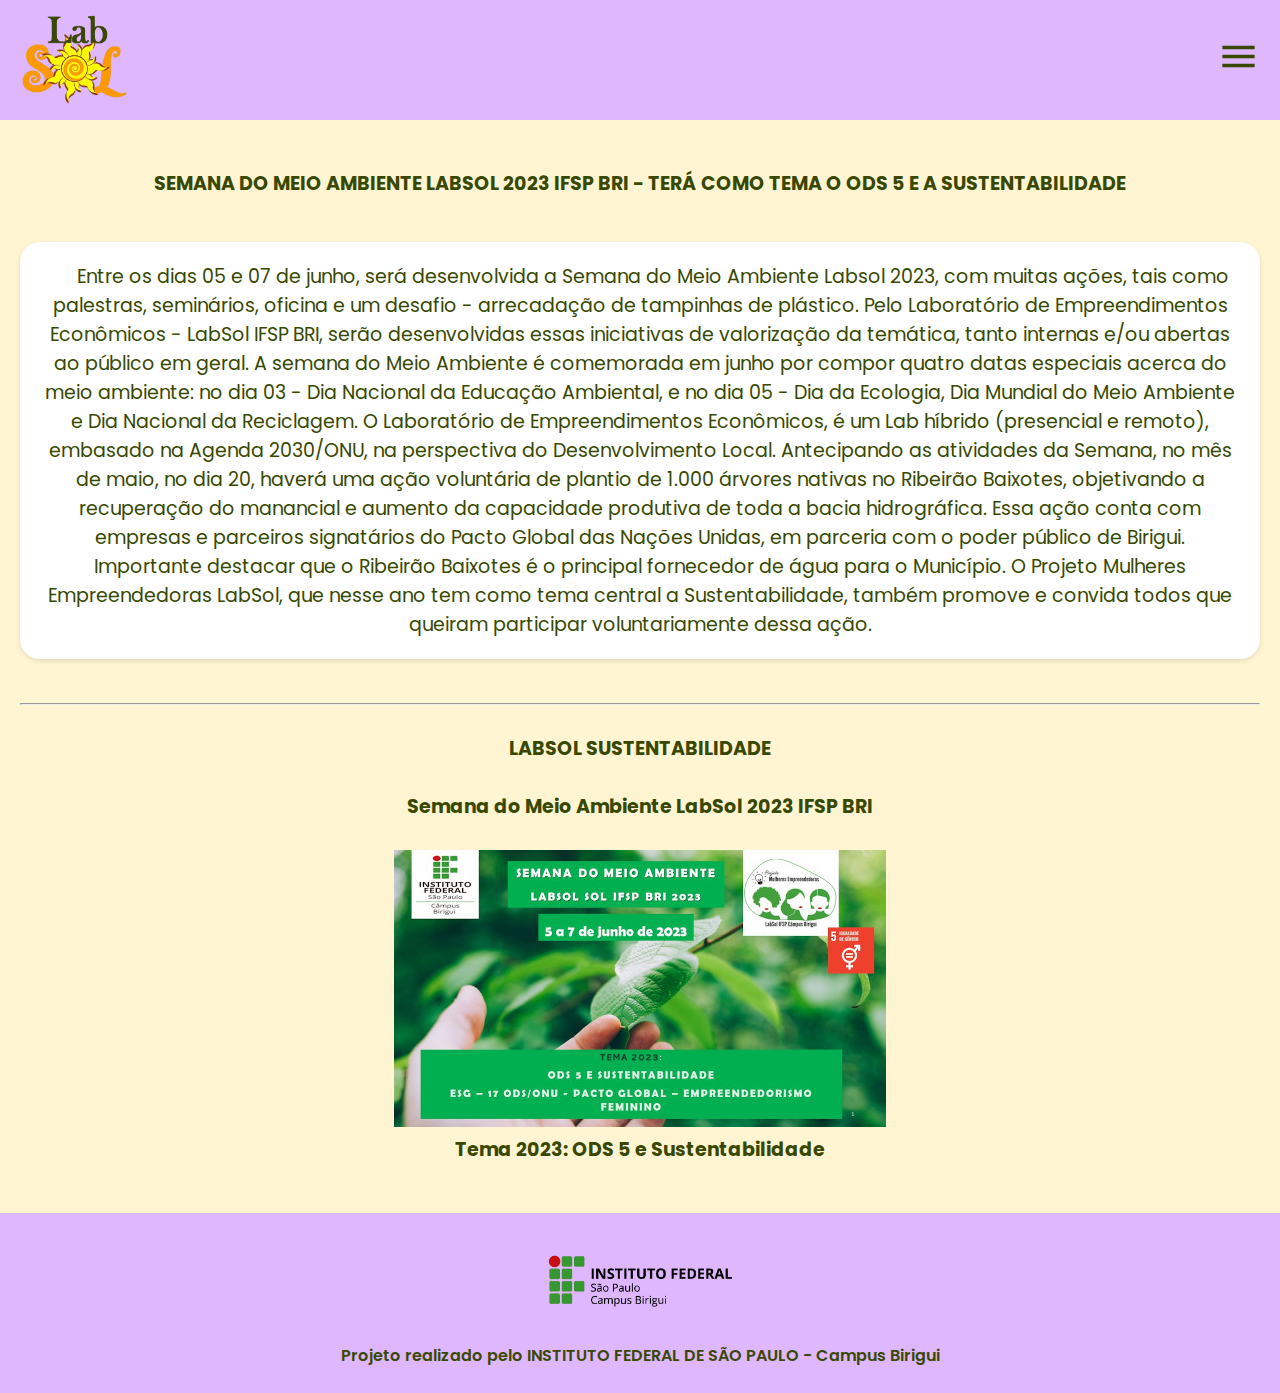
<file: html/meio_ambiente.html>
<!DOCTYPE html>
<html lang="pt-br">

<head>
  <meta charset="UTF-8">
  <meta name="viewport" content="width=device-width, initial-scale=1.0">
  <title>Semana Do Meio Ambiente </title>
  <link rel="stylesheet" href="../css/meio_ambiente.css">
  <link rel="stylesheet" href="../css/responsivo.css">
  <link rel="shortcut icon" href="../imagens/LogoLabSol.png" type="image/x-icon">
</head>

<body>
  <header class="cabecalho" id="cabecalho">
    <img src="../imagens/LogoLabSol.png" alt="LabSol" id="logo">
    <button id="menu-botao"><img src="../imagens/menu.svg" alt="menu" id="menu-imagem"></button>

    <div id="mySidebar" class="sidebar">
      <div>
        <a href="javascript:void(0)" class="closebtn" id="menu-botao-fechar">&times;</a>
        <div class="itens-menu">
          <a href="../html/index.html">Início</a>
          <a href="../html/fic_mulheres.html">Fic Mulheres Empreendedoras</a>
          <a href="../html/mulheres_mil.html">Mulheres Mil</a>
          <a href="../html/semana_da_administracao.html">Semana da administração</a>
          <a href="../html/snct.html">Semana Nacional de Ciência e Tecnologia</a>
          <a href="../html/semana_da_mulher.html">Semana da Mulher</a>
          <a href="../html/meio_ambiente.html">Semana do meio ambiente</a>
          <a href="../html/semana17.html">Semana dos 17 ODS/ONU</a>
          <a href="../html/mulheresemp.html">Semana Nacional do Empreendedorismo Feminino</a>
        </div>
      </div>
    </div>

  </header>
  <br>
  <div id="corpo">
    <div class="h1">
      <h1> SEMANA DO MEIO AMBIENTE LABSOL 2023 IFSP BRI - TERÁ COMO TEMA O ODS 5 E A SUSTENTABILIDADE </h1>
    </div>
    <br>
    <section class="meio_ambiente">
      <div class="meioambiente">
        <div class="text">
          <p id="infor">Entre os dias 05 e 07 de junho, será desenvolvida a Semana do Meio Ambiente Labsol 2023, com
            muitas ações, tais como palestras, seminários, oficina e um desafio - arrecadação de tampinhas de plástico.
            Pelo Laboratório de Empreendimentos Econômicos - LabSol IFSP BRI, serão desenvolvidas essas iniciativas de
            valorização da temática, tanto internas e/ou abertas ao público em geral.

            A semana do Meio Ambiente é comemorada em junho por compor quatro datas especiais acerca do meio ambiente:
            no dia 03 - Dia Nacional da Educação Ambiental, e no dia 05 - Dia da Ecologia, Dia Mundial do Meio Ambiente
            e Dia Nacional da Reciclagem.

            O Laboratório de Empreendimentos Econômicos, é um Lab híbrido (presencial e remoto), embasado na Agenda
            2030/ONU, na perspectiva do Desenvolvimento Local.

            Antecipando as atividades da Semana, no mês de maio, no dia 20, haverá uma ação voluntária de plantio de
            1.000 árvores nativas no Ribeirão Baixotes, objetivando a recuperação do manancial e aumento da capacidade
            produtiva de toda a bacia hidrográfica. Essa ação conta com empresas e parceiros signatários do Pacto Global
            das Nações Unidas, em parceria com o poder público de Birigui. Importante destacar que o Ribeirão Baixotes é
            o principal fornecedor de água para o Município.

            O Projeto Mulheres Empreendedoras LabSol, que nesse ano tem como tema central a Sustentabilidade, também
            promove e convida todos que queiram participar voluntariamente dessa ação.</p>
        </div>
      </div>
      <br>
      <hr>
    </section>

    <section class="banner_meioambiente">
      <br>
      <h2>LABSOL SUSTENTABILIDADE</h2>
      <br>
      <h5>Semana do Meio Ambiente LabSol 2023 IFSP BRI </h5>
      <br>
      <div class="bannersustentabilidade">
        <div class="container-imagem"><img src="../imagens/Vamos_falar_sobre_Inteligncia_Artificial.jpg"
            alt="sustentabilidade">
          <h1>Tema 2023: ODS 5 e Sustentabilidade</h1>
        </div>
      </div>
  </div>
  <br>
  <footer>
    <img src="../imagens/logoifsp.png" alt="Logo IFSP">
    <p>Projeto realizado pelo INSTITUTO FEDERAL DE SÃO PAULO - Campus Birigui</p>
  </footer>

</body>
<script src="../js/index.js"></script>

</html>
</section>
</file>
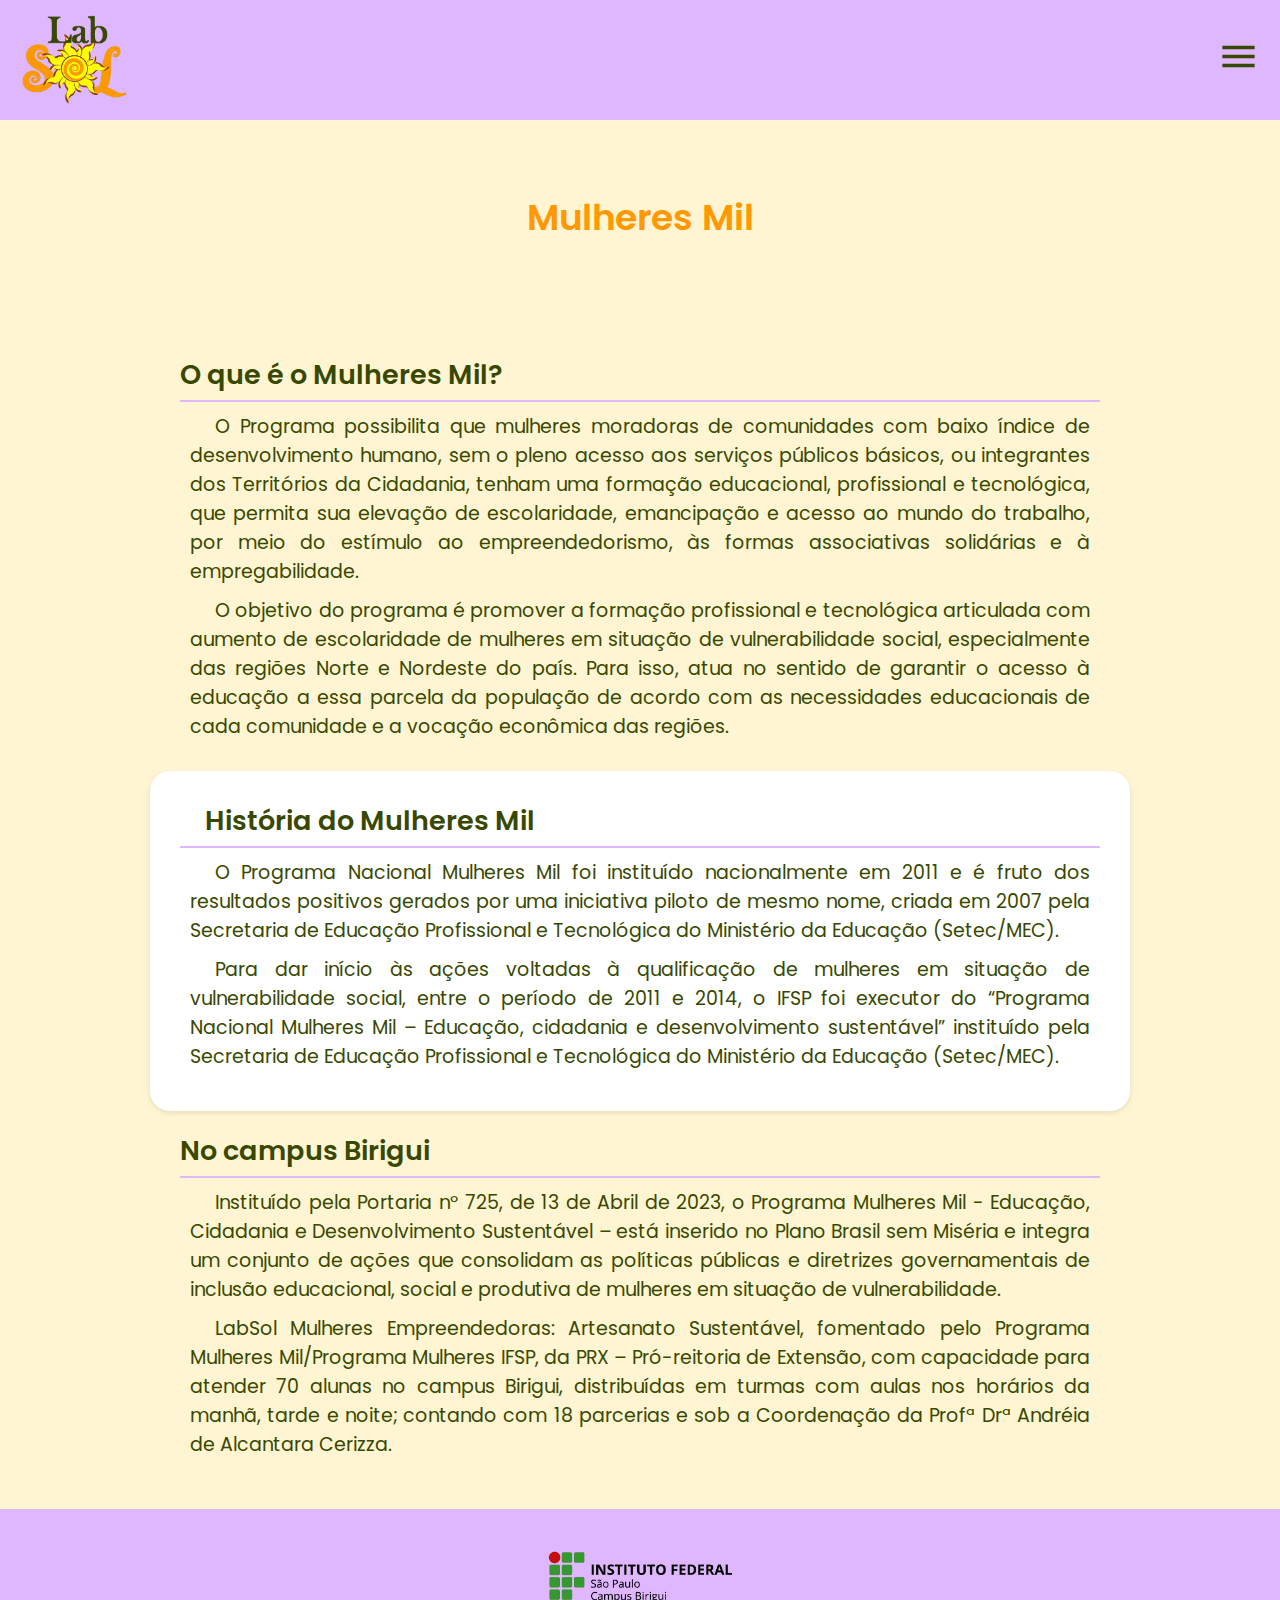
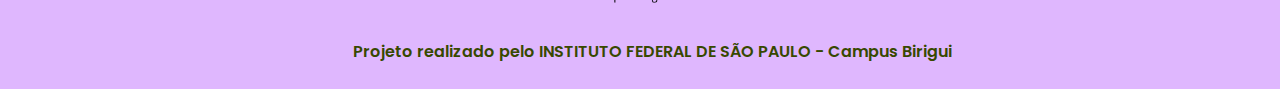
<file: html/mulheres_mil.html>
<!DOCTYPE html>
<html lang="pt-br">
<head>
    <meta charset="UTF-8">
    <meta name="viewport" content="width=device-width, initial-scale=1.0">
    <title>Mulheres Mil</title>
    <link rel="stylesheet" href="../css/pages.css">
    <link rel="stylesheet" href="../css/mulheres_mil.css">
    <link rel="stylesheet" href="../css/index.css">
    <link rel="stylesheet" href="../css/resp_mulh_mil.css">
    <link rel="shortcut icon" href="../imagens/LogoLabSol.png" type="image/x-icon">
</head>
<body>
    <header class="cabecalho" id="cabecalho">
        <img src="../imagens/LogoLabSol.png" alt="LabSol" id="logo">
        <button id="menu-botao"><img src="../imagens/menu.svg" alt="menu" id="menu-imagem"></button>
    </header>
    
    <div id="mySidebar" class="sidebar">
        <div>
            <a href="javascript:void(0)" class="closebtn" id="menu-botao-fechar">&times;</a>
            <div class="itens-menu">
                <a href="../html/index.html">Início</a>
                <a href="../html/fic_mulheres.html">Fic Mulheres Empreendedoras</a>
                <a href="../html/mulheres_mil.html">Mulheres Mil</a>
                <a href="../html/semana_da_administracao.html">Semana da administração</a>
                <a href="../html/snct.html">Semana Nacional de Ciência e Tecnologia</a>
                <a href="../html/semana_da_mulher.html">Semana da Mulher</a>
                <a href="../html/meio_ambiente.html">Semana do meio ambiente</a>
                <a href="../html/semana17.html">Semana dos 17 ODS/ONU</a>
                <a href="../html/mulheresemp.html">Semana Nacional do Empreendedorismo Feminino</a>
            </div>
        </div>
    </div>

    <h1>Mulheres Mil</h1>

    <section class="mulh_mil" id="corpo">
        <div class="sobre_mil">
            <h2>O que é o Mulheres Mil?</h2>
            <p>
            O Programa possibilita que mulheres moradoras de comunidades com baixo índice de desenvolvimento humano, sem o pleno acesso aos serviços públicos básicos, ou integrantes dos Territórios da Cidadania, tenham uma formação educacional, profissional e tecnológica, que permita sua elevação de escolaridade, emancipação e acesso ao mundo do trabalho, por meio do estímulo ao empreendedorismo, às formas associativas solidárias e à empregabilidade.
            </p>

            <p>O objetivo do programa é promover a formação profissional e tecnológica articulada com aumento de escolaridade de mulheres em situação de vulnerabilidade social, especialmente das regiões Norte e Nordeste do país. Para isso, atua no sentido de garantir o acesso à educação a essa parcela da população de acordo com as necessidades educacionais de cada comunidade e a vocação econômica das regiões. 
            </p>
        </div>

    

        <div class="hist">
            <h2>História do Mulheres Mil</h2>
            <p> O Programa Nacional Mulheres Mil foi instituído nacionalmente em 2011 e é fruto dos resultados positivos gerados por uma iniciativa piloto de mesmo nome, criada em 2007 pela Secretaria de Educação Profissional e Tecnológica do Ministério da Educação (Setec/MEC). </p>
            <p>
            Para dar início às ações voltadas à qualificação de mulheres em situação de vulnerabilidade  social,  entre  o  período  de  2011  e  2014,  o  IFSP  foi  executor  do “Programa  Nacional  Mulheres  Mil – Educação,   cidadania   e   desenvolvimento sustentável” instituído pela Secretaria de Educação Profissional e Tecnológica do Ministério da Educação (Setec/MEC). 
            </p>
        </div>

   

        <div class="mil_bri">
            <h2>No campus Birigui</h2>
            <p> Instituído pela Portaria nº 725, de 13 de Abril de 2023, o Programa Mulheres Mil - Educação, Cidadania e Desenvolvimento Sustentável – está inserido no Plano Brasil sem Miséria e integra um conjunto de ações que consolidam as políticas públicas e diretrizes governamentais de inclusão educacional, social e produtiva de mulheres em situação de vulnerabilidade.</p>
            <p>LabSol Mulheres Empreendedoras: Artesanato Sustentável, fomentado pelo Programa Mulheres Mil/Programa Mulheres IFSP, da PRX – Pró-reitoria de Extensão, com capacidade para atender 70 alunas no campus Birigui, distribuídas em turmas com aulas nos horários da manhã, tarde e noite; contando com 18 parcerias e sob a Coordenação da Profª Drª Andréia de Alcantara Cerizza.</p>
        </div>

    </section>

    <footer>
        <img src="../imagens/logoifsp.png" alt="Logo IFSP">
        <p>Projeto realizado pelo INSTITUTO FEDERAL DE SÃO PAULO - Campus Birigui</p>
    </footer>
    
    <script src="../js/index.js"></script>
</body>
</html>
</file>
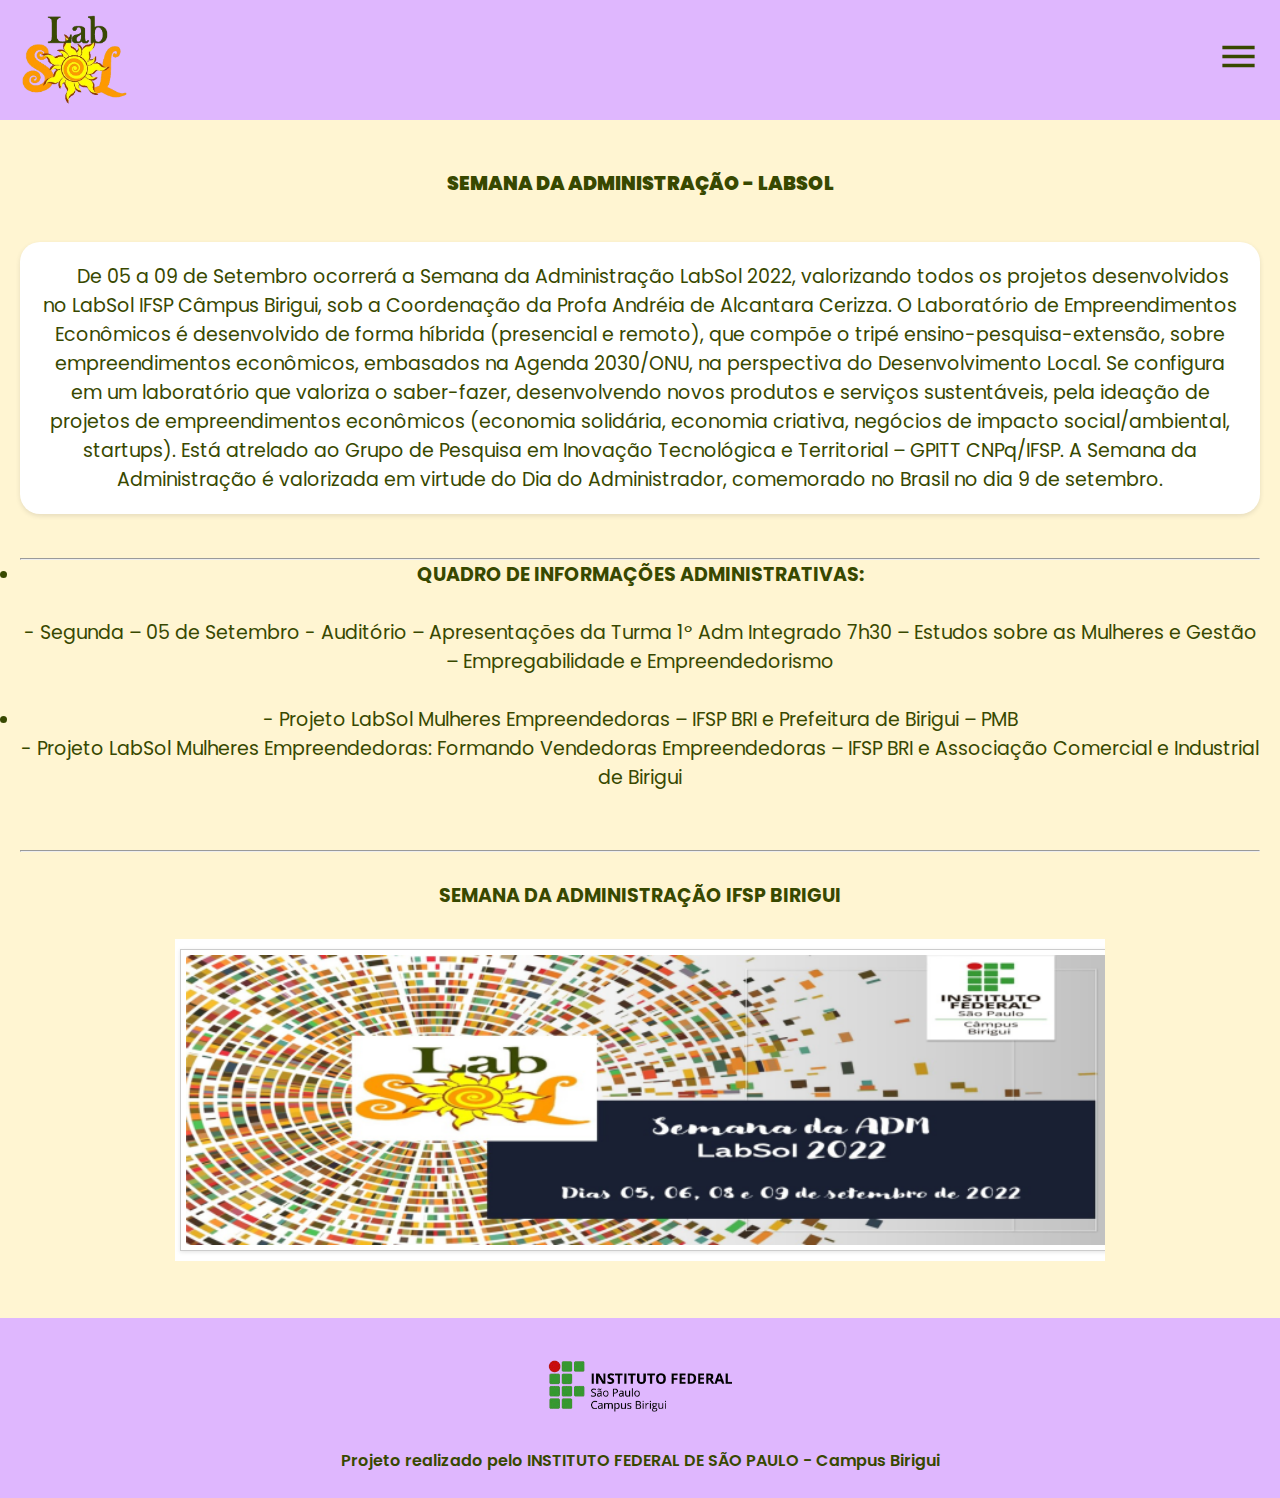
<file: html/semana_da_administracao.html>
<!DOCTYPE html>
<html lang="pt-br">

<head>
  <meta charset="UTF-8">
  <meta name="viewport" content="width=device-width, initial-scale=1.0">
  <title>Semana Do Meio Ambiente </title>
  <link rel="stylesheet" href="../css/semana_adm.css">
  <link rel="stylesheet" href="../css/responsivo.css">
  <link rel="shortcut icon" href="../imagens/LogoLabSol.png" type="image/x-icon">
</head>

<body>
  <header class="cabecalho" id="cabecalho">
    <img src="../imagens/LogoLabSol.png" alt="LabSol" id="logo">
    <button id="menu-botao"><img src="../imagens/menu.svg" alt="menu" id="menu-imagem"></button>

    <div id="mySidebar" class="sidebar">
      <div>
        <a href="javascript:void(0)" class="closebtn" id="menu-botao-fechar">&times;</a>
        <div class="itens-menu">
          <a href="../html/index.html">Início</a>
          <a href="../html/fic_mulheres.html">Fic Mulheres Empreendedoras</a>
          <a href="../html/mulheres_mil.html">Mulheres Mil</a>
          <a href="../html/semana_da_administracao.html">Semana da administração</a>
          <a href="../html/snct.html">Semana Nacional de Ciência e Tecnologia</a>
          <a href="../html/semana_da_mulher.html">Semana da Mulher</a>
          <a href="../html/meio_ambiente.html">Semana do meio ambiente</a>
          <a href="../html/semana17.html">Semana dos 17 ODS/ONU</a>
          <a href="../html/mulheresemp.html">Semana Nacional do Empreendedorismo Feminino</a>
        </div>
      </div>
    </div>

  </header>
  <br>
  <div id="corpo">
    <div class="h1">
      <h1><strong>SEMANA DA ADMINISTRAÇÃO - LABSOL</strong> </h1>
    </div>
    <br>
    <section class="meio_ambiente">
      <div class="meioambiente">
        <div class="text">
          <p id="infor">De 05 a 09 de Setembro ocorrerá a Semana da Administração LabSol 2022, valorizando todos os
            projetos desenvolvidos no LabSol IFSP Câmpus Birigui, sob a Coordenação da Profa Andréia de Alcantara
            Cerizza.

            O Laboratório de Empreendimentos Econômicos é desenvolvido de forma híbrida (presencial e remoto), que
            compõe o tripé ensino-pesquisa-extensão, sobre empreendimentos econômicos, embasados na Agenda 2030/ONU, na
            perspectiva do Desenvolvimento Local.

            Se configura em um laboratório que valoriza o saber-fazer, desenvolvendo novos produtos e serviços
            sustentáveis, pela ideação de projetos de empreendimentos econômicos (economia solidária, economia criativa,
            negócios de impacto social/ambiental, startups). Está atrelado ao Grupo de Pesquisa em Inovação Tecnológica
            e Territorial – GPITT CNPq/IFSP.

            A Semana da Administração é valorizada em virtude do Dia do Administrador, comemorado no Brasil no dia 9 de
            setembro.</p>
          <br>
        </div>
      </div>
      <hr>
      <section id="lista">
        <ul id="lista-de-informacoes">
          <li id="informacao">
            <h3>
              <center> QUADRO DE INFORMAÇÕES ADMINISTRATIVAS: </center>
            </h3>
            <br>
            <p>- Segunda – 05 de Setembro - Auditório – Apresentações da Turma 1º Adm Integrado 7h30 – Estudos sobre as
              Mulheres e Gestão – Empregabilidade e Empreendedorismo</p>
            <br>
          </li>
          <li id="informacao">
            <p>- Projeto LabSol Mulheres Empreendedoras – IFSP BRI e Prefeitura de Birigui – PMB</p>
            <p>- Projeto LabSol Mulheres Empreendedoras: Formando Vendedoras Empreendedoras – IFSP BRI e Associação
              Comercial e Industrial de Birigui</p>
            <br>
          </li>
        </ul>
      </section>
      <br>
      <hr>
    </section>

    <section class="semana_da_adm">
      <br>
      <h5>SEMANA DA ADMINISTRAÇÃO IFSP BIRIGUI </h5>
      <br>
      <div class="banner_administracao">
        <div class="container-imagem"><img src="../imagens/semana_adm_labsol.png" alt="administração imagem">

        </div>
      </div>
      <br>

  </div>
  <footer>
    <img src="../imagens/logoifsp.png" alt="Logo IFSP">
    <p>Projeto realizado pelo INSTITUTO FEDERAL DE SÃO PAULO - Campus Birigui</p>
  </footer>

</body>
<script src="../js/index.js"></script>

</html>
</section>
</file>
<file: css/meio_ambiente.css>
@import url('https://fonts.googleapis.com/css2?family=Poppins:ital,wght@0,100;0,200;0,300;0,400;0,500;0,600;0,700;0,800;0,900;1,100;1,200;1,300;1,400;1,500;1,600;1,700;1,800;1,900&display=swap');

* {
    text-align: center;
    margin: 0%;
    padding: 0%;
    box-sizing: border-box;
    font-family: "Poppins", sans-serif; 
    /*font-weight: 400;*/
    font-size: 19px;
    color: #384800;
}
#infor{
    background: #fff;
    margin: 15px 0;
    padding: 20px;
    border-radius: 20px;
    box-shadow: 0 2px 5px rgba(0, 0, 0, 0.1);
    text-indent: 25px;
    transition: transform 0.3s ease;
}


.cabecalho {
    background-color: #DFB7FE;
    display: flex;
    justify-content: space-between;
    height: 120px;
}

#logo {
    height: 95px;
    padding-left: 20px;
    margin-top: 10px;
}

#menu-imagem {
    height: 43px;
}

#menu-botao {
    background-color: rgba(0, 0, 128, 0);
    border: 0;
    padding-right: 20px;
}
footer{
    background-color: #DFB7FE;
    height: 180px;
    text-align: center;
}

footer img {
    max-width: 200px; 
    margin-top: 30px; 
}

footer p {
    font-size: 16px;
    font-weight: 600;
    margin-top: 20px;
    margin-bottom: 30px;
}

.div-imagem:last-of-type{
    margin-bottom: 90px;
}

.bannersustentabilidade{
    display: flex;
    justify-content: center;
}

/*MENU*/

.menu-aberto{
    width: 300px !important;
}

.menu-fechado{
    width: 0;
}

.corpo-menu-aberto{
    margin-right: 300px;
}

.corpo-menu-fechado{
    margin-right: 0px;
}

.itens-menu {
    margin-top: 30px;
    text-align: center !important;
    
}

.itens-menu a {
    padding: 8px 8px 8px 8px;
}

.sidebar {
    height: 100%;
    width: 0;
    position: fixed;
    z-index: 1;
    top: 0;
    right: 0;
    background-color: #DFB7FE;
    overflow-x: hidden;
    padding-top: 20px;
    transition: 0.5s;
  }
  

  .sidebar a {
    text-decoration: none;
    font-size: 25px;
    color: #384800;
    display: block;
    transition: 0.3s;
  }
  
  .sidebar a:hover {
    color: #749307;
  }
  
  #corpo {
    transition: margin-left .5s;
    padding: 20px;
  }

  .closebtn {
    padding: 8px 38px 8px 8px;
    font-size: 40px !important;
    text-align: right !important;
  }

  /*CABEÇALHO QUE GRUDA*/
  .conteudo {
    padding: 0px;
  }
  
  .sticky {
    position: fixed;
    top: 0;
    width: 100%
  }
  
  .sticky+.conteudo {
    transition: 0.7s;
    padding-top: 102px;
  }
  body {
    margin: 0;
    padding: 0;
    background-color: #fff5d2;
}
</file>
<file: css/responsivo.css>
/*Celulares pequenos*/
@media screen and (max-width: 300px){
    *{
        font-size: 12px;
    }
    .cabecalho {
        height: 80px;
    }

    #menu-imagem{
        width: 35px;
    }

    #logo {
        height: 55px;
        padding-left: 10px;
        margin-top: 10px;
    }

    #banner{
        height: 160px;
    }

    .texto {
        width: 200px;
    }
    
    .texto h2{
        font-size: 18px;
        font-weight: 600;
        padding-bottom: 10px;
    }

    .container-imagem{
        width: 200px;
        display: flex;
        justify-content: space-around;
        flex-wrap: wrap;
        row-gap: 20px;
        
    }

    .container-imagem img {
        width: 190px;
        height: auto;
    }

    .div-imagem:last-of-type{
        margin-bottom: 20px;
    }

    footer{
        height: 120px;
        margin-top: 40px;
    }

    footer p {
        margin-top: 10px;
        font-size: 10px;
    }

    footer img {
        margin-top: 10px;
        max-width: 120px;
    }

    /*MENU*/
    .menu-aberto{
        width: 100% !important;
        opacity: 0.9;
    }

    .menu-fechado{
        width: 0;
    }

    .corpo-menu-aberto{
        margin-right: 0px;
    }

    .itens-menu a{
        font-size: 21px;
        padding: 20px;
    }

    .closebtn {
        font-size: 45px !important;
        margin-right: -15px;
    }

    .sidebar a{
        margin-top: -25px;
    }

}

/*Celulares*/
@media screen and (max-width: 500px) and (min-width: 300px) {
    *{
        font-size: 12px;
    }
    .cabecalho {
        height: 80px;
    }

    #logo {
        height: 65px;
        padding-left: 20px;
        margin-top: 8px;
    }

    #banner{
        height: 220px;
    }

    .texto {
        width: 300px;
    }
    
    .texto h2{
        font-size: 18px;
        font-weight: 600;
        padding-bottom: 10px;
    }

    .container-imagem{
        width: 300px;
        display: flex;
        justify-content: space-around;
        flex-wrap: wrap;
        row-gap: 20px;
        
    }

    .container-imagem img {
        width: 280px;
        height: auto;
    }

    .div-imagem:last-of-type{
        margin-bottom: 20px;
    }

    footer{
        height: 100px;
        margin-top: 40px;
    }

    footer p {
        margin-top: 10px;
        font-size: 10px;
    }

    footer img {
        margin-top: 10px;
        max-width: 120px;
    }

    /*MENU*/
    .menu-aberto{
        width: 100% !important;
        opacity: 0.9;
    }

    .menu-fechado{
        width: 0;
    }

    .corpo-menu-aberto{
        margin-right: 0px;
    }

    .itens-menu a{
        font-size: 27px;
        padding: 25px;
    }

    .closebtn {
        font-size: 50px !important;
    }

    .sidebar a{
        margin-top: -25px;
    }

}

/*Celulares*/
@media screen and (max-width: 600px) and (min-width: 500px) {
    *{
        font-size: 12px;
    }
    .cabecalho {
        height: 80px;
    }

    #logo {
        height: 65px;
        padding-left: 20px;
        margin-top: 8px;
    }

    #banner{
        height: 270px;
    }

    .texto {
        width: 400px;
    }
    
    .texto h2{
        font-size: 18px;
        font-weight: 600;
        padding-bottom: 10px;
    }

    .container-imagem{
        width: 400px;
        display: flex;
        justify-content: space-around;
        flex-wrap: wrap;
        row-gap: 20px;
        
    }

    .container-imagem img {
        width: 380px;
        height: auto;
    }

    .div-imagem:last-of-type{
        margin-bottom: 20px;
    }

    footer{
        height: 100px;
        margin-top: 40px;
    }

    footer p {
        margin-top: 10px;
        font-size: 10px;
    }

    footer img {
        margin-top: 10px;
        max-width: 120px;
    }

    /*MENU*/
    .menu-aberto{
        width: 100% !important;
        opacity: 0.9;
    }

    .menu-fechado{
        width: 0;
    }

    .corpo-menu-aberto{
        margin-right: 0px;
    }

    .itens-menu a{
        font-size: 27px;
        padding: 25px;
    }

    .closebtn {
        font-size: 50px !important;
    }

    .sidebar a{
        margin-top: -25px;
    }

}

/*Tablets*/
@media screen and (max-width: 800px) and (min-width: 700px){
    .texto{
        width: 650px;
    }
    .menu-aberto{
        width: 100% !important;
        opacity: 0.9;
    }

    .itens-menu a{
        font-size: 27px;
        padding: 30px;
    }

    #banner {
        height: 420px;
    }

    .container-imagem{
        width: 650px;
        display: flex;
        justify-content: space-around;
        flex-wrap: wrap;
        row-gap: 30px;
        
    }

    .container-imagem img {
        width: 620px;
        height: auto;
    }

    .corpo-menu-aberto{
        margin-right: 0px;
    }
}

/*Tablets*/
@media screen and (max-width: 900px) and (min-width: 800px){
    .texto{
        width: 720px;
    }
    .menu-aberto{
        width: 100% !important;
        opacity: 0.9;
    }

    .itens-menu a{
        font-size: 27px;
        padding: 30px;
    }

    #banner {
        height: 420px;
    }

    .container-imagem{
        width: 720px;
        display: flex;
        justify-content: space-around;
        flex-wrap: wrap;
        row-gap: 30px;
        
    }

    .container-imagem img {
        width: 680px;
        height: auto;
    }

    .corpo-menu-aberto{
        margin-right: 0px;
    }
}

/*Tablets maiores*/
@media screen and (max-width: 1100px) and (min-width: 910px){
    .texto{
        width: 800px;
    }
    .menu-aberto{
        width: 100% !important;
        opacity: 0.9;
    }

    .itens-menu a{
        font-size: 30px;
        padding: 30px;
    }

    #banner {
        height: 550px;
    }

    .container-imagem{
        width: 800px;
        display: flex;
        justify-content: space-around;
        flex-wrap: wrap;
        row-gap: 30px;
        
    }

    .container-imagem img {
        width: 780px;
        height: auto;
    }

    /*Menu*/
    .closebtn{
        font-size: 60px !important;
        margin-right: -25px;
        margin-top: -15px;
    }

    .corpo-menu-aberto{
        margin-right: 0px;
    }
}

/*Monitores grandes*/
@media screen and (min-width: 1800px) {
    *{
        font-size: 22px;
    }
    .cabecalho {
        height: 140px;
    }

    #logo {
        height: 110px;
        padding-left: 30px;
        margin-top: 15px;
    }

    #menu-imagem {
        height: 52px;
    }

    #banner{
        height: 1000px;
    }

    .texto {
        width: 1000px;
    }
    
    .texto h2{
        font-size: 32px;
        font-weight: 600;
        padding-bottom: 10px;
    }

    .container-imagem{
        width: 1000px;
        display: flex;
        justify-content: space-around;
        flex-wrap: wrap;
        row-gap: 20px;
        
    }

    .container-imagem img {
        width: 830px;
        height: auto;
    }

    .div-imagem:last-of-type{
        margin-bottom: 20px;
    }

    footer{
        height: 160px;
        margin-top: 40px;
    }

    footer p {
        margin-top: 10px;
        font-size: 18px;
    }

    footer img {
        margin-top: 10px;
        max-width: 240px;
    }

    /*MENU*/
    .menu-aberto{
        width: 500px !important;
    }

    .menu-fechado{
        width: 0;
    }

    .corpo-menu-aberto{
        margin-right: 0px;
    }

    .itens-menu a{
        font-size: 30px;
        padding: 25px;
    }

    .closebtn {
        font-size: 50px !important;
    }

    .corpo-menu-aberto{
        margin-right: 300px;
    }
    
    .corpo-menu-fechado{
        margin-right: 0px;
    }

}
</file>
<file: css/pages.css>
@import url('https://fonts.googleapis.com/css2?family=Poppins:ital,wght@0,100;0,200;0,300;0,400;0,500;0,600;0,700;0,800;0,900;1,100;1,200;1,300;1,400;1,500;1,600;1,700;1,800;1,900&display=swap');

* {
    font-family: "Poppins", sans-serif;
    font-weight: 400;
    font-size: 19px;
    color: #384800;
}

body {
    box-sizing: border-box;
    margin: 0%;
    padding: 0%;
}

.cabecalho {
    background-color: #DFB7FE;
    display: flex;
    justify-content: space-between;
    height: 120px;
    z-index: 1;
}

#logo {
    height: 95px;
    padding-left: 20px;
    margin-top: 10px;
}

#menu-imagem {
    height: 43px;
}

#menu-botao {
    background-color: rgba(0, 0, 128, 0);
    border: 0;
    padding-right: 20px;
}

#menu-botao:hover{
    cursor: pointer;
}

#banner {
    background-image: url(../imagens/LabSol-banner.png);
    height: 800px;
    width: 100%;
    background-size: contain;
    background-repeat: no-repeat;
}
.slider{
    margin: 0 auto;
		width: 800px;
		height: 400px;
		overflow: hidden;
}
.slides{
	width: 400%;
	height: 400px;
	display: flex;
}
.slides input{
	display: none;
}
.slide{
	width: 25%;
	position: relative;
	transition: 1s;
}
.slide img{
	width: 800px;
}

.manual-navigation{
	position: absolute;
	width: 800px;
	margin-top: 10px;
	display: flex;
	justify-content: center;
}
.manual-btn{
	border: 2px solid grey;
	padding: 5px;
	border-radius: 10px;
	cursor: pointer;
	transition: 1s;

}
.manual-btn:not(:last-child){
	margin-right: 40px;
}
.manual-btn:hover{
	background-color: grey;
}
#radio1:checked ~ .first{
	margin-left: 0;
}
#radio2:checked ~ .first{
	margin-left: -25%;
}
#radio3:checked ~ .first{
	margin-left: -50%;
}
#radio4:checked ~ .first{
	margin-left: -75%;
}

.navigation-auto{
	position: absolute;
	width: 800px;
	margin-top: 360px;
	display: flex;
	justify-content: center;

}
.navigation-auto div:not(:last-child){
	margin-right: 40px;
}
#radio1:checked ~ .navigation-auto .auto-btn1{
	background-color: white;
}
#radio2:checked ~ .navigation-auto .auto-btn2{
	background-color: white;
}
#radio3:checked ~ .navigation-auto .auto-btn3{
	background-color: white;
}
#radio4:checked ~ .navigation-auto .auto-btn4{
	background-color: white;
}




footer{
    background-color: #DFB7FE;
    height: 180px;
    text-align: center;
}

footer img {
    max-width: 200px; 
    margin-top: 30px; 
}

footer p {
    font-size: 16px;
    font-weight: 600;
    margin-top: 20px;
    margin-bottom: 30px;
}

.div-imagem:last-of-type{
    margin-bottom: 90px;
}

/*MENU*/
.menu-aberto{
    width: 300px !important;
}

.menu-fechado{
    width: 0;
}

.corpo-menu-aberto{
    margin-right: 300px;
}

.corpo-menu-fechado{
    margin-right: 0px;
}

.itens-menu {
    margin-top: 30px;
    text-align: center !important;
}

.itens-menu a {
    padding: 8px 8px 8px 8px;
}

.sidebar {
    height: 100%;
    width: 0;
    position: fixed;
    z-index: 1;
    top: 0;
    right: 0;
    background-color: #DFB7FE;
    overflow-x: hidden;
    padding-top: 20px;
    transition: 0.5s;
  }
  

  .sidebar a {
    text-decoration: none;
    font-size: 25px;
    color: #384800;
    display: block;
    transition: 0.3s;
  }
  
  .sidebar a:hover {
    color: #749307;
  }
  
  #corpo {
    transition: margin-left .5s;
    padding: 20px;
  }

  .closebtn {
    padding: 8px 38px 8px 8px;
    font-size: 40px !important;
    text-align: right !important;
  }

  /*CABEÇALHO QUE GRUDA*/
  .conteudo {
    padding: 0px;
  }
  
  .sticky {
    position: fixed;
    top: 0;
    width: 100%
  }
  
  .sticky+.conteudo {
    transition: 0.7s;
    padding-top: 102px;
  }

/*---------------------------------------------------------------------------------------------------------*/
body {
    margin: 0;
    padding: 0;
    background-color: #fff5d2;
}

.container {
    width: 80%;
    margin: 0 auto;
    padding: 20px;
}

header h1 {
    margin: 0;
    font-size: 2.5em;
}

header p {
    font-size: 1.2em;
}

#sobre-text{
    padding: 20px;
}

main {
    padding: 20px 0;
}

section {
    margin-bottom: 20px;
}

p {
    text-indent: 25px;
}

h2 {
    border-bottom: 2px solid #DFB7FE;
    padding-bottom: 5px;
    font-weight: bold;
}

#lista-topicos {
    list-style: none;
    padding: 0;
}

#lista {
    list-style: disc;
}

#list {
    padding-bottom: 8px;
}

#info {
    background: #fff;
    margin: 15px 0;
    padding: 20px;
    border-radius: 20px;
    box-shadow: 0 2px 5px rgba(0, 0, 0, 0.1);
    text-indent: 25px;
    transition: transform 0.3s ease;
}

#info:hover{
    transform: scale(1.05);
    z-index: 5;
}
</file>
<file: css/mulheres_mil.css>
* {
    margin: 0%;
    padding: 0%;
    box-sizing: border-box;
    font-family: "Poppins", sans-serif;
    font-weight: 400;
    font-size: 20px;
}

h1{
    font-size: 36px;
    font-weight: 600;
    color: #ff9801;
    text-align: center;
    margin: 70px 10px 90px 10px;
}

h2{
    font-size: 27px;
    font-weight: 600;
}

section{
    display: flex;
    flex-direction: column;
    align-content: center;
    flex-wrap: wrap;
    margin: 20px;
}

.sobre_mil{
    flex-direction: column;

}

.hist{
    background: #fff;
    margin: 20px -30px;
    padding: 30px;
    border-radius: 20px;
    box-shadow: 0 2px 5px rgba(0, 0, 0, 0.1);
    text-indent: 25px;
    transition: transform 0.3s ease;
}

.hist:hover{
    transform: scale(1.01);
    z-index: 0;
}

div p{
    margin: 10px;
    width: 900px;
    text-align: justify;
}
</file>
<file: css/index.css>
@import url('https://fonts.googleapis.com/css2?family=Poppins:ital,wght@0,100;0,200;0,300;0,400;0,500;0,600;0,700;0,800;0,900;1,100;1,200;1,300;1,400;1,500;1,600;1,700;1,800;1,900&display=swap');

* {
    margin: 0%;
    padding: 0%;
    box-sizing: border-box;
    font-family: "Poppins", sans-serif;
    font-weight: 400;
    font-size: 19px;
    color: #384800;
}

.cabecalho {
    background-color: #DFB7FE;
    display: flex;
    justify-content: space-between;
    height: 120px;
}

#logo {
    height: 95px;
    padding-left: 20px;
    margin-top: 10px;
}

#menu-imagem {
    height: 43px;
}

#menu-botao {
    background-color: rgba(0, 0, 128, 0);
    border: 0;
    padding-right: 20px;
}

#menu-botao:hover{
    cursor: pointer;
}

#banner {
    background-image: url(../imagens/LabSol-banner.png);
    height: 800px;
    width: 100%;
    background-size: contain;
    background-repeat: no-repeat;
}

#corpo {
    display: flex;
    justify-content: space-around;
    flex-wrap: wrap;
}

.texto {
    width: 900px;
    margin-top: 30px;
}

.texto h2{
    font-size: 27px;
    font-weight: 600;
    padding-bottom: 10px;
}

.container-imagem{
    width: 900px;
    display: flex;
    justify-content: space-around;
    flex-wrap: wrap;
    row-gap: 60px;
    
}

.container-imagem img {
    width: 880px;
    height: auto;
}

footer{
    background-color: #DFB7FE;
    height: 180px;
    text-align: center;
}

footer img {
    max-width: 200px; 
    margin-top: 30px; 
}

footer p {
    font-size: 16px;
    font-weight: 600;
    margin-top: 20px;
    margin-bottom: 30px;
}

.div-imagem:last-of-type{
    margin-bottom: 90px;
}

/*MENU*/
.menu-aberto{
    width: 350px !important;
}

.menu-fechado{
    width: 0;
}

.corpo-menu-aberto{
    margin-right: 300px;
}

.corpo-menu-fechado{
    margin-right: 0px;
}

.itens-menu {
    margin-top: 30px;
    text-align: center !important;
}

.itens-menu a {
    padding: 17px;
}

.sidebar {
    height: 100%;
    width: 0;
    position: fixed;
    z-index: 1;
    top: 0;
    right: 0;
    background-color: #DFB7FE;
    padding-top: 20px;
    transition: 0.5s;
    overflow-y: scroll;
  }
  

  .sidebar a {
    text-decoration: none;
    font-size: 22px;
    color: #384800;
    display: block;
    transition: 0.3s;
  }
  
  .sidebar a:hover {
    color: #749307;
  }
  
  #corpo {
    transition: margin-left .5s;
    padding: 20px;
  }

  .closebtn {
    padding: 8px 38px 8px 8px;
    font-size: 40px !important;
    text-align: right !important;
  }

  /*CABEÇALHO QUE GRUDA*/
  .conteudo {
    padding: 0px;
  }
  
  .sticky {
    position: fixed;
    top: 0;
    width: 100%
  }
  
  .sticky+.conteudo {
    transition: 0.7s;
    padding-top: 102px;
  }
</file>
<file: css/resp_mulh_mil.css>
@media screen and (max-width: 1000px ) {
    *{
        font-size: 16px;
    }
    .cabecalho {
        height: 80px;
    }

    #logo {
        height: 65px;
        padding-left: 20px;
        margin-top: 8px;
    }

    section{
        align-content: center;
        justify-items: center; 
        width: 90%;    
    }

    .sobre_fic{
        width: 80%;
    }

    .sobre_mil{
        display: flex;
        text-align: justify;
        margin-top: 20px
    }

    .hist{
        width: 90% !important;
    }

    .hist p{
        width: 90% !important;
    }

    div{
        width: 80%;
    }

    div p{
        width: 100%;
    }

    h1{
        font-size: 30px;
        margin: 40px;
    }

    h2{
        font-size: 28px;
        margin-left: 10px;
    }
    
    /* RODAPÉ */
    footer{
        height: 100px;
        margin-top: 40px;
    }

    footer p {
        margin-top: 10px;
        font-size: 15px !important;
        padding-right: 20px;
    }

    footer img {
        margin-top: 10px;
        max-width: 120px;
    }

    
   /*MENU*/
   .menu-aberto{
    width: 100% !important;
    opacity: 0.9;
    padding-left: 40px;
}

.menu-fechado{
    width: 0;
}

.corpo-menu-aberto{
    margin-right: 0px;
}

.itens-menu{
    padding-left: 20%;
}

.itens-menu a{
    font-size: 27px;
    padding: 25px;
}

.closebtn {
    font-size: 50px !important;
    margin-right: -80px;
    position: absolute;
    right: 9%;
}

.sidebar a{
    margin-top: -30px;
    padding-right:-20px;
}

.itens-menu{
    width: 600px;
}

.itens-menu a{
    width: 500px;
    padding-bottom: 60px;
    padding-left: 0px;
}
}

@media screen and (max-width: 650px) {
    *{
        font-size: 12px !important;
    }

    .cabecalho {
        height: 80px !important;
        top: 0;
        width: 100%;
    }

    #logo {
        height: 65px !important;
        padding-left: 20px;
        margin-top: 8px;
    }


    #menu-botao{
        height: 65px !important;
    }

    div{
        width: 90%;
        position: center;
    }

    div p{
        width: 90%;
    }

    h1{
        font-size: 20px !important;
        margin: 30px 20px 20px 20px;
    }
    h2{
        font-size: 18px !important;
        margin-left: 0px;
    }

    section{
        align-items: center;
        justify-items: center;
        width: 90%;
    }

    .hist{
        width: 90% !important;
    }

    .hist p{
        width: 90% !important;
        font-size: 12px;
    }

    /* RODAPÉ */
    footer{
        height: 100px;
        margin-top: 40px;
    }

    footer p {
        margin-top: 10px;
        font-size: 10px !important;
        padding-right: 20px;
    }

    footer img {
        margin-top: 10px;
        max-width: 120px;
    }

    
     /*MENU*/
     .menu-aberto{
        width: 100% !important;
        opacity: 0.9;
        padding-left: 30px;
    }

    .menu-fechado{
        width: 0;
    }

    .corpo-menu-aberto{
        margin-right: 0px;
    }
    
    .itens-menu{
        padding-left: 15%;
    }

    .itens-menu a{
        font-size: 27px;
        padding: 25px;
    }

    .closebtn {
        font-size: 50px !important;
        margin-right: -90px;
        position: absolute;
        right: 2%;
    }

    .sidebar a{
        margin-top: -30px;
        padding-right: 120px;
    }

    .itens-menu{
        width: 400px;
    }

    .itens-menu a{
        width: 350px;
        padding-left: 0px;
        font-size: 20px !important;
    }

}

@media screen and (max-width: 400px) {
    
    .itens-menu{
        padding-left: 10%;
    }

}
</file>
<file: css/semana_adm.css>
@import url('https://fonts.googleapis.com/css2?family=Poppins:ital,wght@0,100;0,200;0,300;0,400;0,500;0,600;0,700;0,800;0,900;1,100;1,200;1,300;1,400;1,500;1,600;1,700;1,800;1,900&display=swap');
 
* {
    text-align: center;
    margin: 0%;
    padding: 0%;
    box-sizing: border-box;
    font-family: "Poppins", sans-serif; 
    /*font-weight: 400;*/
    font-size: 19px;
    color: #384800;
}
#infor{
    background: #fff;
    margin: 15px 0;
    padding: 20px;
    border-radius: 20px;
    box-shadow: 0 2px 5px rgba(0, 0, 0, 0.1);
    text-indent: 25px;
    transition: transform 0.3s ease;
}

.cabecalho {
    background-color: #DFB7FE;
    display: flex;
    justify-content: space-between;
    height: 120px;
}

#logo {
    height: 95px;
    padding-left: 20px;
    margin-top: 10px;
}

#menu-imagem {
    height: 43px;
}

#menu-botao {
    background-color: rgba(0, 0, 128, 0);
    border: 0;
    padding-right: 20px;
}
footer{
    background-color: #DFB7FE;
    height: 180px;
    text-align: center;
}

footer img {
    max-width: 200px; 
    margin-top: 30px; 
}

footer p {
    font-size: 16px;
    font-weight: 600;
    margin-top: 20px;
    margin-bottom: 30px;
}

.div-imagem:last-of-type{
    margin-bottom: 90px;
}
.texto h2{
    font-size: 27px;
    font-weight: 600;
    padding-bottom: 10px;
}

.banner_administracao{
    display: flex;
    justify-content: center;
}

/*MENU*/

.menu-aberto{
    width: 300px !important;
}

.menu-fechado{
    width: 0;
}

.corpo-menu-aberto{
    margin-right: 300px;
}

.corpo-menu-fechado{
    margin-right: 0px;
}

.itens-menu {
    margin-top: 30px;
    text-align: center !important;
    
}

.itens-menu a {
    padding: 8px 8px 8px 8px;
}

.sidebar {
    height: 100%;
    width: 0;
    position: fixed;
    z-index: 1;
    top: 0;
    right: 0;
    background-color: #DFB7FE;
    overflow-x: hidden;
    padding-top: 20px;
    transition: 0.5s;
  }
  

  .sidebar a {
    text-decoration: none;
    font-size: 25px;
    color: #384800;
    display: block;
    transition: 0.3s;
  }
  
  .sidebar a:hover {
    color: #749307;
  }
  
  #corpo {
    transition: margin-left .5s;
    padding: 20px;
  }

  .closebtn {
    padding: 8px 38px 8px 8px;
    font-size: 40px !important;
    text-align: right !important;
  }

  /*CABEÇALHO QUE GRUDA*/
  .conteudo {
    padding: 0px;
  }
  
  .sticky {
    position: fixed;
    top: 0;
    width: 100%
  }
  
  .sticky+.conteudo {
    transition: 0.7s;
    padding-top: 102px;
  }
  body {
    margin: 0;
    padding: 0;
    background-color: #fff5d2; 
}
</file>
